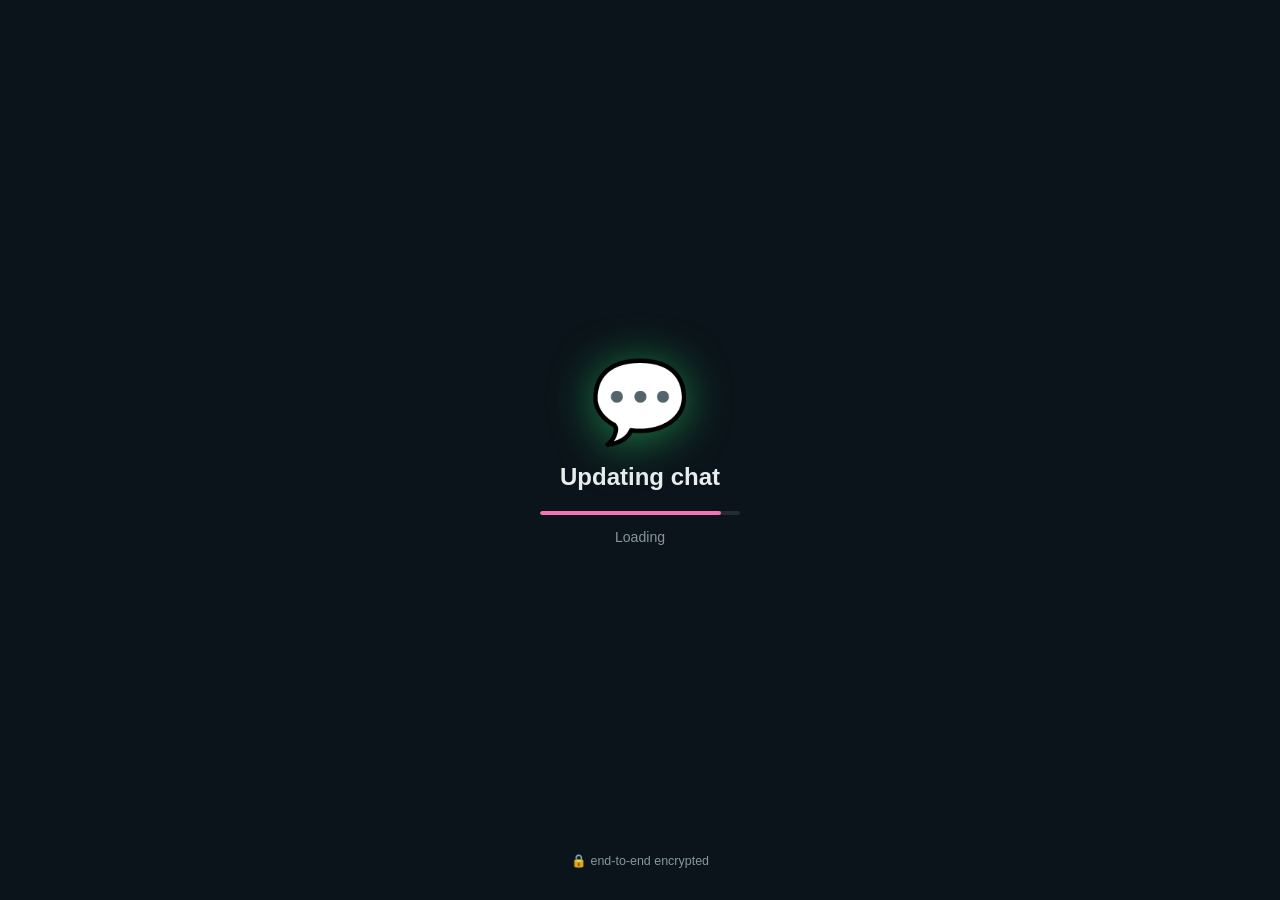
<file: index.html>
<!DOCTYPE html>
<html lang="en">
<head>
  <meta charset="UTF-8" />
  <meta name="viewport" content="width=device-width, initial-scale=1.0" />
  <title>💬 Message for Athena</title>
  <link rel="stylesheet" href="style.css" />
</head>
<body>

  <!-- ==================== LOADING SCREEN ==================== -->
  <div id="wa-loading" aria-label="Loading chat">
    <div class="wa-load-logo">💬</div>
    <div class="wa-load-name">Updating chat</div>
    <div class="wa-load-bar"><div id="wa-load-progress"></div></div>
    <p class="wa-load-hint">Loading<span class="wa-load-dots"></span></p>
    <p class="wa-load-footer">🔒 end-to-end encrypted</p>
  </div>

  <!-- ==================== WHATSAPP CHAT APP ==================== -->
  <div id="wa-app" aria-hidden="true">

    <!-- Chat header -->
    <header id="wa-header">
      <div class="wa-header-left">
        <div class="wa-avatar">💖</div>
        <div class="wa-header-info">
          <div class="wa-header-name">Athena 💖</div>
          <div id="wa-header-status" class="wa-header-status">online</div>
        </div>
      </div>
      <div class="wa-header-icons">
        <a href="https://www.pinterest.com" target="_blank" rel="noopener noreferrer"
           class="wa-header-icon-link" aria-label="Search / Pinterest">🔍</a>
        <a href="https://discord.com" target="_blank" rel="noopener noreferrer"
           class="wa-header-icon-link" aria-label="Call / Discord">📞</a>
        <!-- Unlock icons — revealed progressively as the chat advances -->
        <a id="hdr-map-icon"   href="map.html"     hidden class="wa-header-icon-link header-unlock-icon" aria-label="Map">✈️</a>
        <a id="hdr-draw-icon"  href="drawing.html" hidden class="wa-header-icon-link header-unlock-icon" aria-label="Drawing">🎨</a>
        <span id="hdr-dress-icon" hidden class="wa-header-icon-link header-unlock-icon" style="cursor:pointer" aria-label="Dress-up game">👗</span>
        <button id="wa-menu-btn" aria-label="Menu" aria-haspopup="true" aria-expanded="false">⋮</button>
        <!-- Dropdown sits inside .wa-header-icons for relative positioning -->
        <div id="wa-menu-dropdown" hidden role="menu">
          <a href="map.html" role="menuitem" class="wa-menu-item">🗺️ Map</a>
          <a href="drawing.html" role="menuitem" class="wa-menu-item">🎨 Drawing Studio</a>
        </div>
      </div>
    </header>

    <!-- Messages area -->
    <div id="chat-window">
      <div id="chat-messages">
        <div class="wa-date-chip">Today</div>
        <!-- Messages injected by script.js -->

        <!-- Typing indicator — always sits at the bottom of the list -->
        <div id="typing-indicator" class="wa-msg received" style="display:none"
             aria-live="polite" aria-label="Your friends are typing">
          <div class="typing-bubble">
            <span class="typing-dot"></span>
            <span class="typing-dot"></span>
            <span class="typing-dot"></span>
          </div>
        </div>
      </div>
    </div>

    <!-- Fake input bar (acts as tap-to-continue) -->
    <div id="wa-input-bar">
      <button class="wa-emoji-btn" aria-label="Emoji" tabindex="-1">😊</button>
      <div id="wa-tap-hint" class="wa-tap-hint" role="button" tabindex="0"
           aria-label="Tap to continue">Type a message</div>
      <button class="wa-send-btn locked" id="wa-send-btn" aria-label="Continue">
        <svg viewBox="0 0 24 24" width="22" height="22" aria-hidden="true">
          <path fill="currentColor"
            d="M1.101 21.757L23.8 12.028 1.101 2.3l.011 7.912 13.623 1.816-13.623 1.817z"/>
        </svg>
      </button>
    </div>

  </div><!-- /#wa-app -->

  <!-- Confetti container (unchanged) -->
  <div id="confetti-container" aria-hidden="true"></div>

  <!-- Flying plane overlay — launched when plane bubble appears -->
  <div id="flying-plane" hidden aria-hidden="true">✈️</div>

  <!-- Spotify floating mini-player (top-right, ombre border) -->
  <div id="spotify-float">
    <iframe
      src="https://open.spotify.com/embed/playlist/37i9dQZF1EJL0nCr2gacn4?utm_source=generator&autoplay=1"
      allow="autoplay; clipboard-write; encrypted-media; fullscreen; picture-in-picture"
      allowfullscreen
      title="Birthday playlist">
    </iframe>
  </div>

  <!-- Dress-up game — appears after all messages are done -->
  <div id="dino-overlay" hidden>
    <canvas id="dino-canvas"></canvas>
  </div>

  <script src="script.js?v=4"></script>
</body>
</html>
</file>
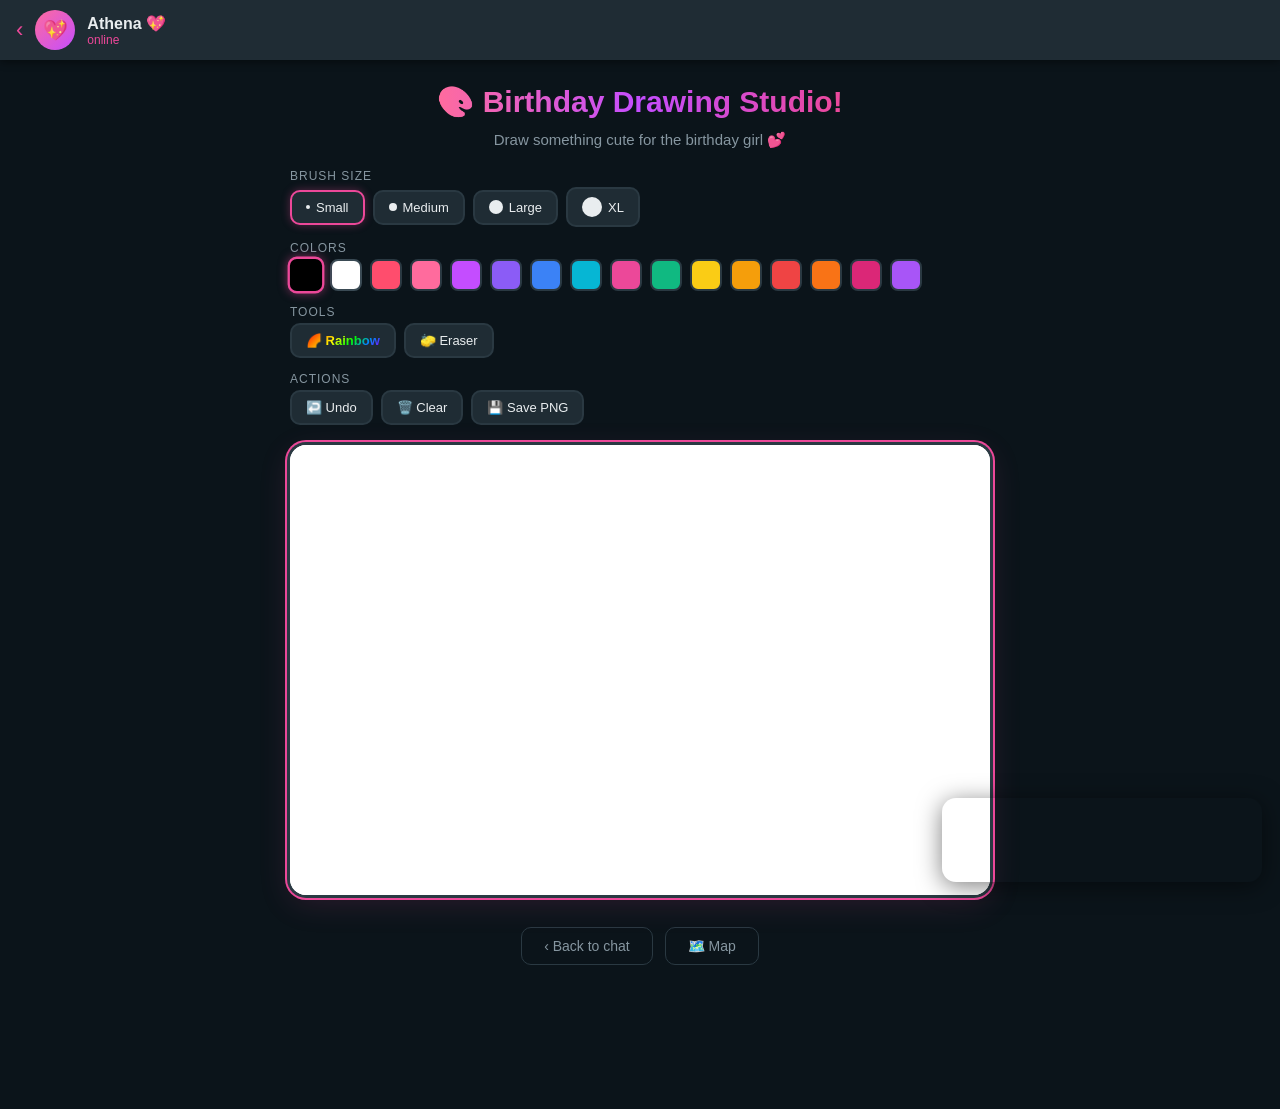
<file: drawing.html>
<!DOCTYPE html>
<html lang="en">
<head>
  <meta charset="UTF-8" />
  <meta name="viewport" content="width=device-width, initial-scale=1.0" />
  <title>🎨 Drawing Studio — Athena's Birthday</title>
  <style>
    *, *::before, *::after { box-sizing: border-box; margin: 0; padding: 0; }

    body {
      font-family: 'Segoe UI', Tahoma, Geneva, Verdana, sans-serif;
      background: #0b141a;
      color: #e9edef;
      min-height: 100vh;
      display: flex;
      flex-direction: column;
      align-items: center;
      padding-top: 60px;
      padding-bottom: 120px;
      overflow-x: hidden;
    }

    /* ── WA Header ───────────────────────────────────── */
    .wa-header {
      position: fixed; top: 0; left: 0; right: 0; z-index: 100;
      display: flex; align-items: center; gap: 12px;
      background: #1f2c34; padding: 10px 16px;
      box-shadow: 0 2px 8px rgba(0,0,0,.45);
    }
    .wa-header .back { font-size: 22px; color: #ec4899; text-decoration: none; }
    .wa-header .avatar {
      width: 40px; height: 40px; border-radius: 50%;
      background: linear-gradient(135deg, #ff6b9d, #c44dff);
      display: flex; align-items: center; justify-content: center;
      font-size: 20px; flex-shrink: 0;
    }
    .wa-header .info { display: flex; flex-direction: column; }
    .wa-header .info .name { font-size: 16px; font-weight: 600; color: #e9edef; }
    .wa-header .info .status { font-size: 12px; color: #ec4899; }

    /* ── Page Content ────────────────────────────────── */
    .page-wrap {
      width: 100%; max-width: 760px;
      padding: 24px 16px;
      display: flex; flex-direction: column; align-items: center; gap: 20px;
    }

    h1 {
      font-size: clamp(22px, 5vw, 30px);
      text-align: center;
      background: linear-gradient(90deg, #ff6b9d, #c44dff, #ec4899);
      -webkit-background-clip: text; -webkit-text-fill-color: transparent;
      background-clip: text;
    }
    .subtitle {
      text-align: center; font-size: 15px; color: #8696a0;
      margin-top: -8px;
    }

    /* ── Canvas ───────────────────────────────────────── */
    .canvas-wrap {
      width: 100%; max-width: 700px;
      border-radius: 16px;
      box-shadow: 0 0 0 3px #2a3942, 0 0 0 5px #ec4899, 0 8px 32px rgba(236,72,153,.15);
      overflow: hidden;
      position: relative;
      background: #fff;
      touch-action: none;
    }
    canvas {
      display: block; width: 100%; height: auto;
      cursor: crosshair;
    }

    /* ── Toolbar ──────────────────────────────────────── */
    .toolbar {
      width: 100%; max-width: 700px;
      display: flex; flex-direction: column; gap: 14px;
    }
    .tool-row {
      display: flex; flex-wrap: wrap; align-items: center; gap: 8px;
    }
    .tool-row-label {
      font-size: 12px; text-transform: uppercase; letter-spacing: 1px;
      color: #8696a0; width: 100%; margin-bottom: -4px;
    }

    .tool-btn {
      background: #1f2c34; border: 2px solid #2a3942;
      color: #e9edef; padding: 8px 14px; border-radius: 10px;
      font-size: 13px; font-family: inherit; cursor: pointer;
      transition: all .2s ease; user-select: none;
      display: flex; align-items: center; gap: 6px;
    }
    .tool-btn:hover { border-color: #3a4a54; background: #263640; transform: translateY(-1px); }
    .tool-btn.active { border-color: #ec4899; box-shadow: 0 0 8px rgba(236,72,153,.35); }

    /* Brush preview dot inside size buttons */
    .brush-dot {
      display: inline-block; border-radius: 50%; background: #e9edef;
      flex-shrink: 0;
    }

    /* Color swatches */
    .color-swatch {
      width: 32px; height: 32px; border-radius: 8px;
      border: 2px solid #2a3942; cursor: pointer;
      transition: all .2s ease; flex-shrink: 0;
    }
    .color-swatch:hover { transform: scale(1.15); }
    .color-swatch.active {
      border-color: #ec4899;
      box-shadow: 0 0 8px rgba(236,72,153,.5);
      transform: scale(1.15);
    }

    /* Rainbow toggle */
    .rainbow-btn {
      background: linear-gradient(135deg, #ff0000, #ff8800, #ffff00, #00ff00, #0088ff, #8800ff);
      -webkit-background-clip: text; -webkit-text-fill-color: transparent;
      background-clip: text;
      font-weight: 700;
    }
    .tool-btn.rainbow-active {
      border-color: #ec4899;
      box-shadow: 0 0 12px rgba(236,72,153,.4), 0 0 20px rgba(200,80,200,.2);
      background: linear-gradient(135deg, #1f2c34, #2a1a30);
    }

    /* Action row */
    .action-row { display: flex; flex-wrap: wrap; gap: 8px; }

    /* ── Bottom Buttons ──────────────────────────────── */
    .bottom-btns {
      display: flex; gap: 12px; flex-wrap: wrap; justify-content: center;
      margin-top: 12px;
    }
    .ghost-btn {
      display: inline-flex; align-items: center; gap: 6px;
      padding: 10px 22px; border-radius: 10px;
      font-family: inherit; font-size: 14px; cursor: pointer;
      text-decoration: none; transition: all .25s ease;
      background: transparent; border: 1.5px solid #2a3942; color: #8696a0;
    }
    .ghost-btn:hover { border-color: #ec4899; color: #ec4899; transform: translateY(-1px); }

    /* ── Spotify Float ───────────────────────────────── */
    #spotify-float {
      position: fixed; bottom: 18px; right: 18px; z-index: 90;
      width: 320px; border-radius: 14px; overflow: hidden;
      box-shadow: 0 4px 24px rgba(0,0,0,.5);
      animation: spotify-ombre 6s ease-in-out infinite alternate;
    }
    #spotify-float iframe {
      width: 100%; height: 80px; border: none;
    }
    @keyframes spotify-ombre {
      0%   { box-shadow: 0 0 18px 2px #1db954, 0 4px 24px rgba(0,0,0,.5); }
      33%  { box-shadow: 0 0 18px 2px #c44dff, 0 4px 24px rgba(0,0,0,.5); }
      66%  { box-shadow: 0 0 18px 2px #ff6b9d, 0 4px 24px rgba(0,0,0,.5); }
      100% { box-shadow: 0 0 18px 2px #1db954, 0 4px 24px rgba(0,0,0,.5); }
    }

    /* ── Responsive ──────────────────────────────────── */
    @media (max-width: 480px) {
      .tool-btn { padding: 7px 10px; font-size: 12px; }
      .color-swatch { width: 28px; height: 28px; }
      #spotify-float { width: 260px; right: 10px; bottom: 10px; }
    }
  </style>
</head>
<body>

  <!-- WA Header -->
  <div class="wa-header">
    <a class="back" href="index.html">‹</a>
    <div class="avatar">💖</div>
    <div class="info">
      <span class="name">Athena 💖</span>
      <span class="status">online</span>
    </div>
  </div>

  <div class="page-wrap">
    <h1>🎨 Birthday Drawing Studio!</h1>
    <p class="subtitle">Draw something cute for the birthday girl 💕</p>

    <!-- Toolbar -->
    <div class="toolbar">

      <!-- Brush Sizes -->
      <div class="tool-row">
        <span class="tool-row-label">Brush Size</span>
        <button class="tool-btn active" data-size="2" onclick="setBrush(2, this)">
          <span class="brush-dot" style="width:4px;height:4px"></span> Small
        </button>
        <button class="tool-btn" data-size="5" onclick="setBrush(5, this)">
          <span class="brush-dot" style="width:8px;height:8px"></span> Medium
        </button>
        <button class="tool-btn" data-size="10" onclick="setBrush(10, this)">
          <span class="brush-dot" style="width:14px;height:14px"></span> Large
        </button>
        <button class="tool-btn" data-size="20" onclick="setBrush(20, this)">
          <span class="brush-dot" style="width:20px;height:20px"></span> XL
        </button>
      </div>

      <!-- Colors -->
      <div class="tool-row" id="color-row">
        <span class="tool-row-label">Colors</span>
        <!-- generated by JS -->
      </div>

      <!-- Tools -->
      <div class="tool-row">
        <span class="tool-row-label">Tools</span>
        <button class="tool-btn" id="rainbow-btn" onclick="toggleRainbow()">
          <span class="rainbow-btn">🌈 Rainbow</span>
        </button>
        <button class="tool-btn" id="eraser-btn" onclick="toggleEraser()">
          🧽 Eraser
        </button>
      </div>

      <!-- Actions -->
      <div class="tool-row action-row">
        <span class="tool-row-label">Actions</span>
        <button class="tool-btn" onclick="undo()">↩️ Undo</button>
        <button class="tool-btn" onclick="clearCanvas()">🗑️ Clear</button>
        <button class="tool-btn" onclick="saveCanvas()">💾 Save PNG</button>
      </div>
    </div>

    <!-- Canvas -->
    <div class="canvas-wrap">
      <canvas id="draw-canvas" width="1400" height="900"></canvas>
    </div>

    <!-- Bottom Buttons -->
    <div class="bottom-btns">
      <a class="ghost-btn" href="index.html">‹ Back to chat</a>
      <a class="ghost-btn" href="map.html">🗺️ Map</a>
    </div>
  </div>

  <!-- Spotify Mini-Player -->
  <div id="spotify-float">
    <iframe
      src="https://open.spotify.com/embed/playlist/37i9dQZF1EJL0nCr2gacn4?utm_source=generator&autoplay=1"
      allow="autoplay; clipboard-write; encrypted-media; fullscreen; picture-in-picture"
      allowfullscreen
      title="Birthday playlist">
    </iframe>
  </div>

  <script>
    /* ── State ──────────────────────────────────────── */
    const canvas  = document.getElementById('draw-canvas');
    const ctx     = canvas.getContext('2d');
    let drawing   = false;
    let brushSize = 2;
    let brushColor = '#000000';
    let rainbowOn  = false;
    let eraserOn   = false;
    let hue        = 0;
    let lastX, lastY;

    const undoStack = [];
    const MAX_UNDO  = 20;

    /* ── Colors ────────────────────────────────────── */
    const COLORS = [
      '#000000', '#ffffff', '#ff4d6d', '#ff6b9d', '#c44dff',
      '#8b5cf6', '#3b82f6', '#06b6d4', '#ec4899', '#10b981',
      '#facc15', '#f59e0b', '#ef4444', '#f97316', '#db2777',
      '#a855f7',
    ];

    const colorRow = document.getElementById('color-row');
    COLORS.forEach((c, i) => {
      const el = document.createElement('div');
      el.className = 'color-swatch' + (i === 0 ? ' active' : '');
      el.style.background = c;
      if (c === '#ffffff') el.style.border = '2px solid #3a4a54';
      el.addEventListener('click', () => setColor(c, el));
      colorRow.appendChild(el);
    });

    /* ── Init canvas ───────────────────────────────── */
    ctx.fillStyle = '#ffffff';
    ctx.fillRect(0, 0, canvas.width, canvas.height);
    saveState(); // initial blank state

    /* ── Helpers ────────────────────────────────────── */
    function saveState() {
      if (undoStack.length >= MAX_UNDO) undoStack.shift();
      undoStack.push(canvas.toDataURL());
    }

    function undo() {
      if (undoStack.length <= 1) return; // keep at least initial
      undoStack.pop(); // discard current
      const img = new Image();
      img.onload = () => { ctx.clearRect(0, 0, canvas.width, canvas.height); ctx.drawImage(img, 0, 0); };
      img.src = undoStack[undoStack.length - 1];
    }

    function clearCanvas() {
      ctx.fillStyle = '#ffffff';
      ctx.fillRect(0, 0, canvas.width, canvas.height);
      saveState();
    }

    function saveCanvas() {
      const a = document.createElement('a');
      a.download = 'athena-birthday-drawing.png';
      a.href = canvas.toDataURL('image/png');
      a.click();
    }

    function setBrush(size, el) {
      brushSize = size;
      document.querySelectorAll('[data-size]').forEach(b => b.classList.remove('active'));
      el.classList.add('active');
      if (eraserOn) toggleEraser();
    }

    function setColor(c, el) {
      brushColor = c;
      document.querySelectorAll('.color-swatch').forEach(s => s.classList.remove('active'));
      el.classList.add('active');
      if (eraserOn) toggleEraser();
      if (rainbowOn) toggleRainbow();
    }

    function toggleRainbow() {
      rainbowOn = !rainbowOn;
      document.getElementById('rainbow-btn').classList.toggle('rainbow-active', rainbowOn);
      if (rainbowOn && eraserOn) toggleEraser();
    }

    function toggleEraser() {
      eraserOn = !eraserOn;
      document.getElementById('eraser-btn').classList.toggle('active', eraserOn);
      canvas.style.cursor = eraserOn ? 'cell' : 'crosshair';
      if (eraserOn && rainbowOn) toggleRainbow();
    }

    /* ── Coordinate helpers (handle CSS scaling) ──── */
    function getPos(e) {
      const rect = canvas.getBoundingClientRect();
      const scaleX = canvas.width  / rect.width;
      const scaleY = canvas.height / rect.height;
      let clientX, clientY;
      if (e.touches) {
        clientX = e.touches[0].clientX;
        clientY = e.touches[0].clientY;
      } else {
        clientX = e.clientX;
        clientY = e.clientY;
      }
      return {
        x: (clientX - rect.left) * scaleX,
        y: (clientY - rect.top)  * scaleY,
      };
    }

    /* ── Drawing ───────────────────────────────────── */
    function startDraw(e) {
      e.preventDefault();
      drawing = true;
      const p = getPos(e);
      lastX = p.x;
      lastY = p.y;

      // Draw a dot for single clicks
      ctx.beginPath();
      ctx.arc(lastX, lastY, (eraserOn ? brushSize * 2 : brushSize) / 2, 0, Math.PI * 2);
      ctx.fillStyle = eraserOn ? '#ffffff' : (rainbowOn ? `hsl(${hue}, 100%, 50%)` : brushColor);
      ctx.fill();
    }

    function draw(e) {
      if (!drawing) return;
      e.preventDefault();
      const p = getPos(e);

      ctx.beginPath();
      ctx.moveTo(lastX, lastY);
      ctx.lineTo(p.x, p.y);
      ctx.lineWidth = eraserOn ? brushSize * 2 : brushSize;
      ctx.lineCap = 'round';
      ctx.lineJoin = 'round';

      if (eraserOn) {
        ctx.strokeStyle = '#ffffff';
      } else if (rainbowOn) {
        ctx.strokeStyle = `hsl(${hue}, 100%, 50%)`;
        hue = (hue + 2) % 360;
      } else {
        ctx.strokeStyle = brushColor;
      }

      ctx.stroke();
      lastX = p.x;
      lastY = p.y;
    }

    function endDraw(e) {
      if (!drawing) return;
      drawing = false;
      saveState();
    }

    /* Mouse events */
    canvas.addEventListener('mousedown',  startDraw);
    canvas.addEventListener('mousemove',  draw);
    canvas.addEventListener('mouseup',    endDraw);
    canvas.addEventListener('mouseleave', endDraw);

    /* Touch events */
    canvas.addEventListener('touchstart', startDraw, { passive: false });
    canvas.addEventListener('touchmove',  draw,      { passive: false });
    canvas.addEventListener('touchend',   endDraw);
    canvas.addEventListener('touchcancel', endDraw);

    /* Prevent scrolling while drawing on mobile */
    document.body.addEventListener('touchmove', e => {
      if (drawing) e.preventDefault();
    }, { passive: false });
  </script>
</body>
</html>
</file>
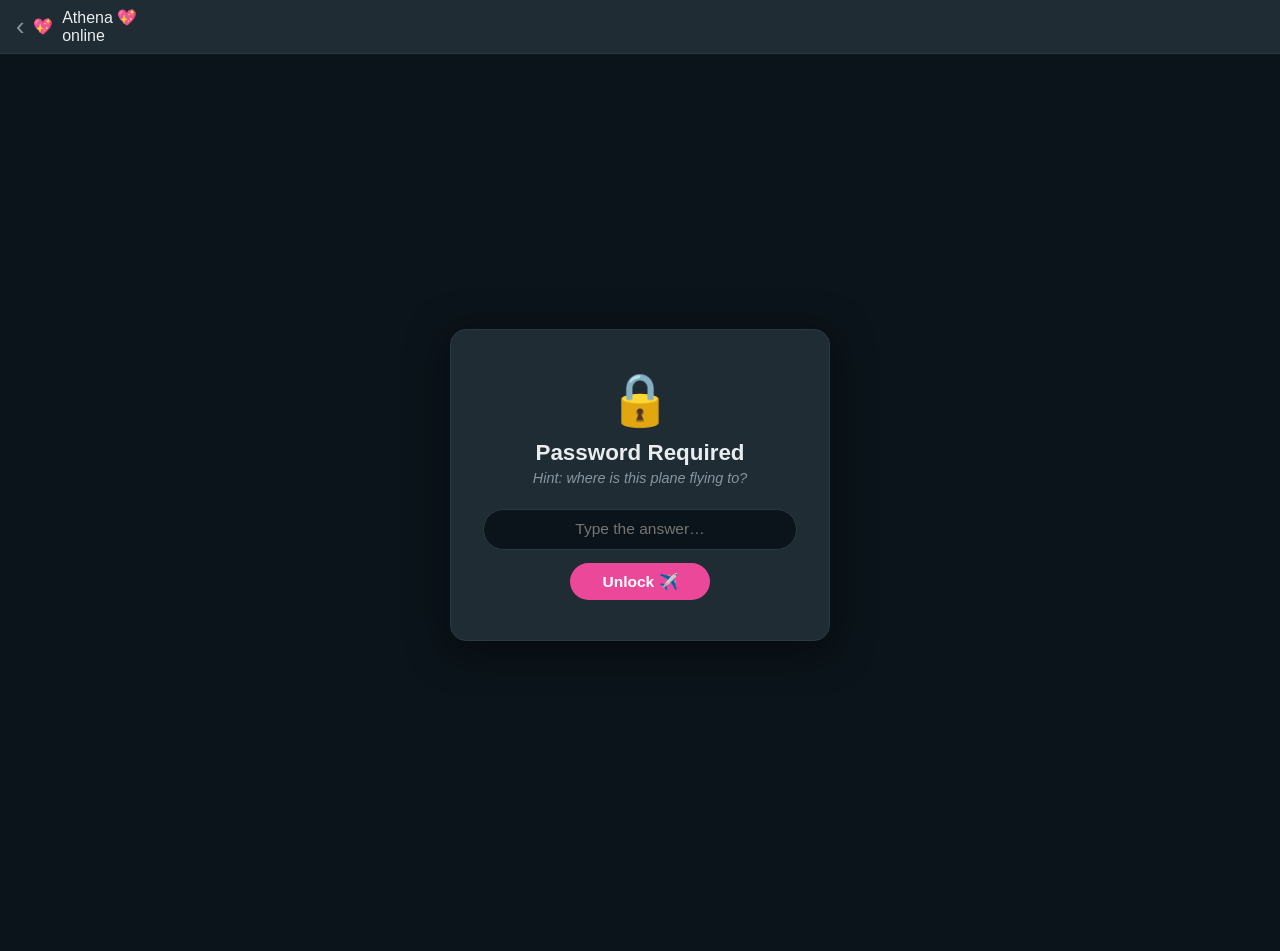
<file: map.html>
<!DOCTYPE html>
<html lang="en">
<head>
  <meta charset="UTF-8" />
  <meta name="viewport" content="width=device-width, initial-scale=1.0" />
  <title>Its a bird, its a plane, its flying all over the place </title>
  <style>
    *, *::before, *::after { box-sizing: border-box; margin: 0; padding: 0; }

    body {
      font-family: 'Segoe UI', Tahoma, Geneva, Verdana, sans-serif;
      min-height: 100vh;
      background: #0b141a;
      color: #e9edef;
      display: flex;
      flex-direction: column;
      align-items: center;
      padding: 4.2rem 1rem 3rem;
      overflow-x: hidden;
    }

    h1 {
      font-size: clamp(1.6rem, 5vw, 2.8rem);
      font-weight: 900;
      color: #fff;
      text-shadow: 3px 3px 0 rgba(0,0,0,0.18), -1px -1px 0 rgba(0,0,0,0.1);
      margin-bottom: 0.3rem;
      text-align: center;
      animation: wobble 0.9s infinite;
    }

    @keyframes wobble {
      0%, 100% { transform: rotate(-1.5deg); }
      50%       { transform: rotate(1.5deg); }
    }

    /* ---- WA PAGE HEADER ---- */
    .wa-page-header {
      position: fixed;
      top: 0; left: 0; right: 0;
      z-index: 200;
      background: #1f2c34;
      border-bottom: 1px solid #2a3942;
      display: flex;
      align-items: center;
      padding: 0.5rem 1rem;
      gap: 0.65rem;
    }
    .wa-back-link {
      display: flex;
      align-items: center;
      gap: 0.55rem;
      text-decoration: none;
      color: #e9edef;
    }
    .wa-back-link:hover .wa-back-arrow { color: #ec4899; }
    .wa-back-arrow { font-size: 1.6rem; color: #8696a0; line-height: 1; flex-shrink: 0; }
    .wa-page-avatar {
      width: 36px; height: 36px;
      border-radius: 50%;
      background: #2a3942;
      display: flex; align-items: center; justify-content: center;
      font-size: 1.15rem;
      border: 2px solid #ec4899;
      flex-shrink: 0;
    }
    .wa-page-name   { font-size: 0.93rem; font-weight: 600; color: #e9edef; }
    .wa-page-status { font-size: 0.72rem; color: #ec4899; }

    .subtitle {
      font-size: 0.95rem;
      color: #8696a0;
      margin-bottom: 0.5rem;
      text-align: center;
    }

    .photo-hint {
      font-size: 0.87rem;
      color: #8696a0;
      background: rgba(255,255,255,0.05);
      border: 1px solid #2a3942;
      border-radius: 999px;
      padding: 0.3rem 1rem;
      margin-bottom: 1rem;
      text-align: center;
      animation: pulse-text 1.4s infinite alternate;
    }

    @keyframes pulse-text {
      from { opacity: 0.75; transform: scale(1); }
      to   { opacity: 1;    transform: scale(1.03); }
    }

    /* ---- MAP CONTAINER ---- */
    #map-wrap {
      position: relative;
      width: 100%;
      max-width: 760px;
      border-radius: 16px;
      overflow: hidden;
      box-shadow: 0 0 0 3px #2a3942, 0 0 0 5px #ec4899, 0 8px 40px rgba(236,72,153,0.2);
    }

    #europe-map {
      display: block;
      width: 100%;
      height: auto;
    }

    /* Clickable photo-city dots in the SVG */
    .photo-city {
      cursor: pointer;
      transition: r 0.15s;
    }
    .photo-city:hover { filter: brightness(1.4); }

    /* Plane overlay div */
    #map-plane {
      position: absolute;
      font-size: 1.8rem;
      pointer-events: none;
      z-index: 10;
      top: 0;
      left: 0;
      transform: translate(-50%, -50%) rotate(0deg);
      filter: drop-shadow(0 2px 8px rgba(255,79,163,0.8));
      display: none;
    }

    /* ---- ROUTE INFO ---- */
    #route-info {
      display: flex;
      flex-wrap: wrap;
      align-items: center;
      justify-content: center;
      gap: 0.5rem;
      margin: 1.2rem 0 0.75rem;
      font-size: 0.95rem;
    }

    .route-stop {
      padding: 0.38rem 0.85rem;
      border-radius: 999px;
      border: 1px solid #2a3942;
      background: #202c33;
      color: #8696a0;
      opacity: 1;
      transition: border-color 0.5s, background 0.5s, color 0.5s;
    }

    .route-stop.active {
      border-color: #ec4899;
      background: rgba(236,72,153,0.15);
      color: #e9edef;
      font-weight: 700;
      text-shadow: none;
    }

    .route-stop.done {
      border-color: #2a3942;
      background: transparent;
      color: #8696a0;
    }

    .route-arrow {
      color: #2a3942;
      font-size: 1.1rem;
    }

    /* ---- BUTTONS ---- */
    .btn-row {
      display: flex;
      gap: 0.75rem;
      flex-wrap: wrap;
      justify-content: center;
      margin-top: 1.2rem;
    }

    .btn {
      padding: 0.65rem 1.6rem;
      border-radius: 999px;
      border: none;
      font-size: 1rem;
      font-weight: 700;
      cursor: pointer;
      transition: transform 0.15s, box-shadow 0.15s;
      text-decoration: none;
      display: inline-flex;
      align-items: center;
    }
    .btn:hover  { transform: scale(1.06); box-shadow: 0 4px 20px rgba(0,0,0,0.2); }
    .btn:active { transform: scale(0.97); }

    .btn-ghost {
      background: #202c33;
      color: #e9edef;
      border: 1px solid #2a3942;
    }

    .btn-primary {
      background: #ec4899;
      color: #fff;
    }

    .btn-chess {
      background: linear-gradient(135deg, #701a3c, #9d174d);
      color: #e9edef;
      border: 1px solid #ec4899;
    }

    .btn-geo {
      background: linear-gradient(135deg, #1a73e8, #0d47a1);
      color: #fff;
      border: 1px solid #1565c0;
    }
    #landing-msg {
      display: none;
      margin-top: 0.75rem;
      font-size: 1.1rem;
      font-weight: 700;
      color: #ec4899;
      text-align: center;
      animation: pulse-text 1s infinite alternate;
    }

    /* ---- PHOTO MODAL ---- */
    #photo-modal {
      position: fixed;
      inset: 0;
      background: rgba(0,0,0,0.75);
      z-index: 10000;
      display: flex;
      align-items: center;
      justify-content: center;
      padding: 1rem;
      animation: fadeIn 0.25s ease;
    }
    #photo-modal[hidden] { display: none; }

    @keyframes fadeIn {
      from { opacity: 0; }
      to   { opacity: 1; }
    }

    .modal-box {
      background: #202c33;
      border-radius: 16px;
      padding: 2rem 1.75rem 1.75rem;
      max-width: 580px;
      width: 100%;
      max-height: 85vh;
      overflow-y: auto;
      position: relative;
      box-shadow: 0 0 0 2px #2a3942, 0 0 0 4px #ec4899, 0 12px 60px rgba(0,0,0,0.6);
      animation: popIn 0.3s cubic-bezier(0.34,1.56,0.64,1);
    }

    @keyframes popIn {
      from { opacity: 0; transform: scale(0.75); }
      to   { opacity: 1; transform: scale(1); }
    }

    .modal-close {
      position: absolute;
      top: 0.85rem;
      right: 0.85rem;
      background: #ec4899;
      border: none;
      border-radius: 50%;
      width: 2rem;
      height: 2rem;
      font-size: 1rem;
      cursor: pointer;
      color: #fff;
      font-weight: 900;
      line-height: 2rem;
      text-align: center;
      transition: transform 0.15s, background 0.15s;
    }
    .modal-close:hover { transform: scale(1.15); background: #be185d; }

    #modal-city-name {
      font-size: 1.4rem;
      font-weight: 900;
      color: #ec4899;
      margin-bottom: 0.3rem;
    }

    #modal-city-desc {
      font-size: 0.9rem;
      color: #8696a0;
      margin-bottom: 1.1rem;
    }

    .photo-grid {
      display: grid;
      grid-template-columns: repeat(auto-fill, minmax(155px, 1fr));
      gap: 0.75rem;
    }

    .photo-slot {
      border-radius: 8px;
      overflow: hidden;
      border: 1px solid #2a3942;
      background: #1a2634;
      aspect-ratio: 4 / 3;
      display: flex;
      flex-direction: column;
    }

    .photo-slot img {
      width: 100%;
      flex: 1;
      object-fit: cover;
      display: block;
    }

    .photo-slot .photo-placeholder {
      flex: 1;
      display: flex;
      flex-direction: column;
      align-items: center;
      justify-content: center;
      color: #8696a0;
      font-size: 2rem;
      background: #0b141a;
    }

    .photo-slot .photo-placeholder small {
      font-size: 0.62rem;
      color: #8696a0;
      margin-top: 0.25rem;
      text-align: center;
      padding: 0 0.5rem;
    }

    .photo-slot .caption {
      font-size: 0.72rem;
      text-align: center;
      padding: 0.25rem 0.4rem;
      color: #8696a0;
      background: #1a2634;
      border-top: 1px solid #2a3942;
    }

    @keyframes confFall {
      0%   { transform: translateY(-20px) rotate(0deg); opacity: 1; }
      100% { transform: translateY(110vh) rotate(720deg); opacity: 0.2; }
    }

    /* ---- PASSWORD GATE ---- */
    #map-password-screen {
      min-height: calc(100vh - 4rem);
      display: flex;
      align-items: center;
      justify-content: center;
      width: 100%;
      padding: 2rem 1rem;
    }
    #map-password-box {
      background: #1f2c34;
      border: 1px solid #2a3942;
      border-radius: 16px;
      padding: 2.5rem 2rem;
      text-align: center;
      max-width: 380px;
      width: 100%;
      box-shadow: 0 8px 40px rgba(0,0,0,0.5);
    }
    .map-pw-lock  { font-size: 3.2rem; margin-bottom: 0.6rem; animation: wobble 0.9s infinite; }
    .map-pw-title { font-size: 1.4rem; font-weight: 800; margin-bottom: 0.3rem; color: #e9edef; }
    .map-pw-hint  { font-size: 0.9rem; color: #8696a0; margin-bottom: 1.4rem; }
    #map-password-input {
      width: 100%;
      padding: 0.65rem 1rem;
      border-radius: 99px;
      border: 1px solid #2a3942;
      background: #0b141a;
      color: #e9edef;
      font-size: 0.97rem;
      outline: none;
      margin-bottom: 0.85rem;
      text-align: center;
      transition: border-color 0.2s;
      font-family: inherit;
    }
    #map-password-input:focus { border-color: #ec4899; }
    #map-password-submit {
      padding: 0.6rem 2rem;
      background: #ec4899;
      border: none;
      border-radius: 99px;
      color: #fff;
      font-size: 0.97rem;
      font-weight: 700;
      cursor: pointer;
      transition: background 0.2s, transform 0.12s;
      font-family: inherit;
    }
    #map-password-submit:hover  { background: #f472b6; transform: scale(1.04); }
    #map-password-submit:active { transform: scale(0.97); }
    #map-password-error {
      font-size: 0.87rem;
      color: #ff4fa3;
      margin-top: 0.65rem;
    }
    #map-password-error[hidden] { display: none; }
    #map-password-screen[hidden] { display: none !important; }
    #map-content[hidden] { display: none; }

    /* ---- SPOTIFY FLOAT (matches index.html / style.css) ---- */
    @keyframes spotify-ombre {
      0%   { box-shadow: 0 0 0 3px #1db954; }
      25%  { box-shadow: 0 0 0 3px #ff4fa3; }
      50%  { box-shadow: 0 0 0 3px #ffe94f; }
      75%  { box-shadow: 0 0 0 3px #4ff0ff; }
      100% { box-shadow: 0 0 0 3px #1db954; }
    }
    #spotify-float {
      position: fixed;
      top: 58px; /* matches --wa-header-height */
      right: 0;
      width: 300px;
      z-index: 100;
      border-radius: 0 0 0 14px;
      overflow: hidden;
      animation: spotify-ombre 8s ease infinite;
    }
    #spotify-float iframe {
      display: block;
      width: 100%;
      height: 80px;
      border: none;
    }
  </style>
</head>
<body>

  <!-- Spotify floating mini-player — persists across pages -->
  <div id="spotify-float">
    <iframe
      src="https://open.spotify.com/embed/playlist/37i9dQZF1EJL0nCr2gacn4?utm_source=generator&autoplay=1"
      allow="autoplay; clipboard-write; encrypted-media; fullscreen; picture-in-picture"
      allowfullscreen
      title="Birthday playlist">
    </iframe>
  </div>

  <!-- WA-style back header -->
  <header class="wa-page-header">
    <a href="index.html" class="wa-back-link" aria-label="Back to chat">
      <span class="wa-back-arrow">‹</span>
          <div class="wa-avatar">💖</div>
          <div class="wa-header-info">
          <div class="wa-header-name">Athena 💖</div>
          <div id="wa-header-status" class="wa-header-status">online</div>
      </div>
    </a>
  </header>

  <!-- ==================== PASSWORD GATE ==================== -->
  <div id="map-password-screen">
    <div id="map-password-box">
      <div class="map-pw-lock">🔒</div>
      <h2 class="map-pw-title">Password Required</h2>
      <p class="map-pw-hint"><em>Hint: where is this plane flying to?</em></p>
      <input id="map-password-input" type="text" placeholder="Type the answer…"
             autocomplete="off" spellcheck="false" aria-label="Password">
      <button id="map-password-submit">Unlock ✈️</button>
      <p id="map-password-error" hidden aria-live="polite">❌ Wrong password. Try again!</p>
    </div>
  </div>

  <!-- ==================== MAP CONTENT (hidden until unlocked) ==================== -->
  <div id="map-content" hidden>

  <h1>✈️ Its a bird, its a plane, its flying all over the place ✈️</h1>
  <p class="photo-hint">📸 Click on Berlin, Hannover, or Kraków to see memories!</p>

  <div id="map-wrap">
    <!--
      Projection: lon 4–24°E → x 0–700, lat 47–56°N → y 0–500
      projX(lon) = (lon-4)/20*700
      projY(lat) = (56-lat)/9*500

      Cities:
        Erlangen  11.0, 49.6 → 245, 356
        Bremen     8.8, 53.1 → 168, 161
        Kraków    19.9, 50.1 → 557, 328
        Katowice  19.0, 50.3 → 525, 317
        Berlin    13.4, 52.5 → 329, 194
        Hannover   9.7, 52.4 → 200, 200
    -->
    <svg id="europe-map" viewBox="0 0 700 500" xmlns="http://www.w3.org/2000/svg">

      <!-- Ocean / background -->
      <rect width="700" height="500" fill="#0d2340"/>

      <!-- Grid lines (lat/lon graticule) -->
      <g stroke="rgba(79,163,255,0.1)" stroke-width="1">
        <line x1="140" y1="0" x2="140" y2="500"/>
        <line x1="280" y1="0" x2="280" y2="500"/>
        <line x1="420" y1="0" x2="420" y2="500"/>
        <line x1="560" y1="0" x2="560" y2="500"/>
        <line x1="0" y1="444" x2="700" y2="444"/>
        <line x1="0" y1="333" x2="700" y2="333"/>
        <line x1="0" y1="222" x2="700" y2="222"/>
        <line x1="0" y1="111" x2="700" y2="111"/>
      </g>

      <!-- Sea labels -->
      <text x="100" y="75" fill="rgba(79,163,255,0.45)" font-size="11" font-style="italic">North Sea</text>
      <text x="430" y="65" fill="rgba(79,163,255,0.45)" font-size="11" font-style="italic">Baltic Sea</text>

      <!-- Netherlands (simplified) -->
      <polygon points="18,250 22,183 55,139 112,156 100,200 95,250 88,310 70,306"
        fill="#1c3d2a" stroke="#2d6640" stroke-width="1.5" opacity="0.8"/>

      <!-- Germany -->
      <polygon id="germany"
        points="70,250 125,150 192,83 280,89 357,122 368,233 342,406 238,472 125,461 95,361 73,306"
        fill="#1e4a2c" stroke="#3a8a4a" stroke-width="2"/>
      <text x="190" y="310" fill="rgba(180,255,160,0.55)" font-size="13" font-weight="bold" text-anchor="middle">GERMANY</text>

      <!-- Czech Republic (simplified) -->
      <polygon points="300,278 368,306 518,344 507,389 300,411"
        fill="#1a3d22" stroke="#2a6030" stroke-width="1.5" opacity="0.9"/>

      <!-- Austria (simplified sliver) -->
      <polygon points="150,461 240,472 342,406 380,430 350,472 200,480"
        fill="#193825" stroke="#2d6040" stroke-width="1.5" opacity="0.8"/>

      <!-- Poland -->
      <polygon id="poland"
        points="357,122 420,83 507,83 665,94 700,250 648,389 518,344 403,317 368,233"
        fill="#24502e" stroke="#3a8a4a" stroke-width="2"/>
      <text x="530" y="220" fill="rgba(180,255,160,0.55)" font-size="13" font-weight="bold" text-anchor="middle">POLAND</text>

      <!-- SVG filter for glow -->
      <defs>
        <filter id="glow" x="-50%" y="-50%" width="200%" height="200%">
          <feGaussianBlur stdDeviation="4" result="blur"/>
          <feMerge><feMergeNode in="blur"/><feMergeNode in="SourceGraphic"/></feMerge>
        </filter>
      </defs>

      <!-- ---- FLIGHT PATH ---- -->
      <path id="flight-path"
        d="M 245,356 L 168,161 L 557,328 L 525,317"
        stroke="#ff4fa3"
        stroke-width="3"
        stroke-dasharray="10 7"
        stroke-linecap="round"
        fill="none"
        opacity="0.9"/>

      <!-- ---- ROUTE CITY MARKERS (appear during animation) ---- -->
      <circle id="dot-erlangen" cx="245" cy="356" r="6" fill="#ffe94f" stroke="#fff" stroke-width="1.5" opacity="0"/>
      <circle id="dot-bremen"   cx="168" cy="161" r="6" fill="#ffe94f" stroke="#fff" stroke-width="1.5" opacity="0"/>
      <circle id="dot-krakow"   cx="557" cy="328" r="8" fill="#ffe94f" stroke="#fff" stroke-width="1.5" opacity="0"
        class="photo-city" data-city="krakow" style="cursor:pointer"/>
      <circle id="dot-katowice-glow" cx="525" cy="317" r="14" fill="#ff4fa3" opacity="0" filter="url(#glow)"/>
      <circle id="dot-katowice" cx="525" cy="317" r="8"  fill="#ff4fa3" stroke="#fff" stroke-width="2"  opacity="0"/>

      <!-- City labels for route stops -->
      <text id="lbl-erlangen" x="255" y="350" fill="#ffe94f" font-size="11" font-weight="bold" opacity="0">Erlangen</text>
      <text id="lbl-bremen"   x="178" y="155" fill="#ffe94f" font-size="11" font-weight="bold" opacity="0">Bremen</text>
      <text id="lbl-krakow"   x="567" y="322" fill="#ffe94f" font-size="11" font-weight="bold" opacity="0">Kraków 📸</text>
      <text id="lbl-katowice" x="535" y="311" fill="#ff4fa3" font-size="12" font-weight="bold" opacity="0">Katowice 🎉</text>

      <!-- ---- PHOTO CITIES (Berlin + Hannover, always visible) ---- -->
      <!-- Berlin: 13.4°E 52.5°N → 329, 194 -->
      <circle class="photo-city" data-city="berlin"   cx="329" cy="194" r="8"
        fill="#4ff0ff" stroke="#fff" stroke-width="2"/>
      <text x="340" y="188" fill="#4ff0ff" font-size="11" font-weight="bold"
        pointer-events="none">Berlin 📸</text>

      <!-- Hannover: 9.7°E 52.4°N → 200, 200 -->
      <circle class="photo-city" data-city="hannover" cx="200" cy="200" r="8"
        fill="#4ff0ff" stroke="#fff" stroke-width="2"/>
      <text x="211" y="194" fill="#4ff0ff" font-size="11" font-weight="bold"
        pointer-events="none">Hannover 📸</text>

    </svg><!-- /svg -->

    <!-- Plane emoji overlaid on map -->
    <div id="map-plane">✈️</div>

  </div><!-- /map-wrap -->

  <!-- Route stop indicators — updated by the animation JS -->
  <div id="route-info">
    <span id="stop-erlangen" class="route-stop">📍 Erlangen</span>
    <span class="route-arrow">→</span>
    <span id="stop-bremen"   class="route-stop">📍 Bremen</span>
    <span class="route-arrow">→</span>
    <span id="stop-krakow"   class="route-stop">📍 Kraków</span>
    <span class="route-arrow">→</span>
    <span id="stop-katowice" class="route-stop">🎉 Katowice</span>
  </div>

  <div class="btn-row">
    <a href="index.html" class="btn btn-ghost">‹ Back to chat</a>
    <a href="https://www.geoguessr.com" target="_blank" rel="noopener noreferrer"
       class="btn btn-geo" aria-label="Play GeoGuessr (opens in new tab)">🌍 GeoGuessr</a>
  </div>

  <!-- ==================== PHOTO MODAL ==================== -->
  <div id="photo-modal" hidden role="dialog" aria-modal="true" aria-labelledby="modal-city-name">
    <div class="modal-box">
      <button class="modal-close" id="modal-close-btn" aria-label="Close">✕</button>
      <h3 id="modal-city-name">City</h3>
      <p id="modal-city-desc"></p>
      <div class="photo-grid" id="modal-photos"></div>
    </div>
  </div>

  </div><!-- /#map-content -->

  <script>
    // ==================== PHOTO CITY DATA ====================
    // Add your own photos by placing images in a photos/ folder and
    // updating the src values below. Placeholder slots show when src is missing.
    const CITY_PHOTOS = {
      krakow: {
        label: 'Kraków 🇵🇱',
        desc:  'Adventures in the beautiful old city!',
        photos: [
          { src: 'https://github.com/user-attachments/assets/b47c937e-0701-478c-ae48-47abde9b16b7', caption: 'Kraków memories' },
          { src: 'https://github.com/user-attachments/assets/96c68569-1bbb-415f-a26e-f67e2253eaba', caption: 'Good times' },
        ],
      },
      berlin: {
        label: 'Berlin 🇩🇪',
        desc:  'Berlin never disappoints!',
        photos: [
          { src: 'https://github.com/user-attachments/assets/580f8259-e720-44cc-b7a8-b045bbac73cc', caption: 'Berlin moments' },
          { src: 'https://github.com/user-attachments/assets/bb1f8372-44f0-4d39-b23e-3741266ce98f', caption: 'City adventures' },
          { src: 'https://github.com/user-attachments/assets/a58cc50e-40ba-4e75-ab17-2f9a63b38bf0', caption: 'Berlin memories' },
        ],
      },
      hannover: {
        label: 'Hannover 🇩🇪',
        desc:  'Hannover memories!',
        photos: [
          { src: 'https://github.com/user-attachments/assets/3510308d-3028-45a9-9c08-26e16fce5693', caption: 'Hannover vibes' },
          { src: 'https://github.com/user-attachments/assets/abdea9ac-6bcd-4567-b25e-3f35de0d30b2', caption: 'Good times' },
        ],
      },
    };

    // ==================== IMAGE PRELOAD ====================
    // Kick off background fetches so images are in the browser cache before
    // the user opens any city modal.
    (function preloadCityPhotos() {
      Object.values(CITY_PHOTOS).forEach(city => {
        city.photos.forEach(p => {
          const img = new Image();
          img.src = p.src;
        });
      });
    })();

    // ==================== PHOTO MODAL ====================
    const photoModal    = document.getElementById('photo-modal');
    const modalCityName = document.getElementById('modal-city-name');
    const modalCityDesc = document.getElementById('modal-city-desc');
    const modalPhotos   = document.getElementById('modal-photos');
    const modalCloseBtn = document.getElementById('modal-close-btn');

    function openPhotoModal(cityKey) {
      const data = CITY_PHOTOS[cityKey];
      if (!data) return;

      modalCityName.textContent = data.label;
      modalCityDesc.textContent = data.desc;
      modalPhotos.innerHTML = '';

      data.photos.forEach(p => {
        const slot = document.createElement('div');
        slot.className = 'photo-slot';

        const img = document.createElement('img');
        img.alt = p.caption;
        img.src = p.src;

        // Show placeholder if image fails to load
        img.onerror = () => {
          img.remove();
          const ph = document.createElement('div');
          ph.className = 'photo-placeholder';
          ph.innerHTML = `📷<small>${p.src}</small>`;
          slot.prepend(ph);
        };
        slot.appendChild(img);

        const cap = document.createElement('div');
        cap.className = 'caption';
        cap.textContent = p.caption;
        slot.appendChild(cap);
        modalPhotos.appendChild(slot);
      });

      photoModal.removeAttribute('hidden');
    }

    function closePhotoModal() {
      photoModal.setAttribute('hidden', '');
    }

    modalCloseBtn.addEventListener('click', closePhotoModal);
    photoModal.addEventListener('click', e => {
      if (e.target === photoModal) closePhotoModal();
    });
    document.addEventListener('keydown', e => {
      if (e.key === 'Escape') closePhotoModal();
    });

    // Wire up SVG photo-city dots
    document.querySelectorAll('.photo-city').forEach(el => {
      el.addEventListener('click', () => openPhotoModal(el.dataset.city));
    });
    // Kraków dot from the route animation also opens photos when clicked
    document.getElementById('dot-krakow').addEventListener('click', () => openPhotoModal('krakow'));

    // ==================== MAP ANIMATION ====================
    const pathEl     = document.getElementById('flight-path');
    const planeEl    = document.getElementById('map-plane');
    const mapWrap    = document.getElementById('map-wrap');
    const svgEl      = document.getElementById('europe-map');
    const landingMsg = document.getElementById('landing-msg'); // may be null if element is removed
    const replayBtn  = document.getElementById('replay-btn'); // may be null if button is removed

    const TOTAL_LEN   = 667; // approximate; refined by getTotalLength() in init()
    const DURATION_MS = 8000;

    const STOPS = [
      { frac: 0,     stopId: 'stop-erlangen', dotId: 'dot-erlangen', lblId: 'lbl-erlangen', glowId: null },
      { frac: 0.315, stopId: 'stop-bremen',   dotId: 'dot-bremen',   lblId: 'lbl-bremen',   glowId: null },
      { frac: 0.95,  stopId: 'stop-krakow',   dotId: 'dot-krakow',   lblId: 'lbl-krakow',   glowId: null },
      { frac: 1.0,   stopId: 'stop-katowice', dotId: 'dot-katowice', lblId: 'lbl-katowice', glowId: 'dot-katowice-glow' },
    ];

    let animationId    = null;
    let startTime      = null;
    let actualLen      = TOTAL_LEN;
    let stopsActivated = [];

    function init() {
      try { actualLen = pathEl.getTotalLength(); } catch(e) { actualLen = TOTAL_LEN; }

      // Extra margin (+20) ensures no rendering gap at the end of the dashed path
      pathEl.style.strokeDasharray  = String(actualLen + 20);
      pathEl.style.strokeDashoffset = String(actualLen + 20);

      STOPS.forEach(s => {
        setOp(s.dotId, 0);
        setOp(s.lblId, 0);
        if (s.glowId) setOp(s.glowId, 0);
        document.getElementById(s.stopId).className = 'route-stop';
      });
      stopsActivated = new Array(STOPS.length).fill(false);

      if (landingMsg) landingMsg.style.display = 'none';
      planeEl.style.display    = 'none';
      startTime   = null;
      if (animationId) cancelAnimationFrame(animationId);
    }

    function setOp(id, val) {
      const el = document.getElementById(id);
      if (el) el.setAttribute('opacity', val);
    }

    function svgToScreen(svgX, svgY) {
      const rect     = svgEl.getBoundingClientRect();
      const wrapRect = mapWrap.getBoundingClientRect();
      const vb       = svgEl.viewBox.baseVal;
      return {
        x: (svgX / vb.width)  * rect.width  + (rect.left - wrapRect.left),
        y: (svgY / vb.height) * rect.height + (rect.top  - wrapRect.top),
      };
    }

    function activateStop(index) {
      if (stopsActivated[index]) return;
      stopsActivated[index] = true;
      const s = STOPS[index];

      setOp(s.dotId, 1);
      setOp(s.lblId, 1);
      if (s.glowId) setOp(s.glowId, 0.6);

      const strip = document.getElementById(s.stopId);
      if (index > 0) document.getElementById(STOPS[index - 1].stopId).className = 'route-stop done';
      strip.className = 'route-stop active';

      if (index === STOPS.length - 1) {
        setTimeout(() => {
          if (landingMsg) landingMsg.style.display = 'block';
          spawnConfetti();
        }, 400);
      }
    }

    function animateFrame(ts) {
      if (!startTime) startTime = ts;
      const progress = Math.min((ts - startTime) / DURATION_MS, 1);
      const eased = progress < 0.5
        ? 4 * progress * progress * progress
        : 1 - Math.pow(-2 * progress + 2, 3) / 2;
      const dist = eased * actualLen;

      pathEl.style.strokeDashoffset = String(actualLen + 20 - dist);

      const pt     = pathEl.getPointAtLength(Math.min(dist, actualLen));
      const ptNext = pathEl.getPointAtLength(Math.min(dist + 2, actualLen));
      const angle  = Math.atan2(ptNext.y - pt.y, ptNext.x - pt.x) * 180 / Math.PI;

      const sc = svgToScreen(pt.x, pt.y);
      planeEl.style.left      = sc.x + 'px';
      planeEl.style.top       = sc.y + 'px';
      planeEl.style.transform = `translate(-50%,-50%) rotate(${angle}deg)`;
      planeEl.style.display   = 'block';

      STOPS.forEach((s, i) => {
        if (!stopsActivated[i] && eased >= s.frac) activateStop(i);
      });

      if (progress < 1) {
        animationId = requestAnimationFrame(animateFrame);
      } else {
        STOPS.forEach((_, i) => activateStop(i));
      }
    }

    function startAnimation() {
      init();
      setTimeout(() => { animationId = requestAnimationFrame(animateFrame); }, 500);
    }

    if (replayBtn) replayBtn.addEventListener('click', startAnimation);
    // startAnimation is called by the password gate; NOT on load.

    // ==================== PASSWORD GATE ====================
    const pwScreen = document.getElementById('map-password-screen');
    const pwInput  = document.getElementById('map-password-input');
    const pwSubmit = document.getElementById('map-password-submit');
    const pwError  = document.getElementById('map-password-error');
    const mapContent = document.getElementById('map-content');

    function unlockMap() {
      // NOTE: This password is intentionally stored client-side — it's a fun
      // interactive gate, not a security mechanism. The hint reveals the answer.
      const answer = pwInput.value.trim().toLowerCase();
      if (answer === 'katowice') {
        pwScreen.setAttribute('hidden', '');
        mapContent.removeAttribute('hidden');
        startAnimation();
      } else {
        pwError.removeAttribute('hidden');
        pwInput.value = '';
        pwInput.focus();
        setTimeout(() => pwError.setAttribute('hidden', ''), 2500);
      }
    }

    pwSubmit.addEventListener('click', unlockMap);
    pwInput.addEventListener('keydown', (e) => { if (e.key === 'Enter') unlockMap(); });

    // ==================== CONFETTI ====================
    const COLORS = ['#ff4fa3','#ffe94f','#4ff0ff','#a84fff','#ff6b35','#7fff00'];
    function spawnConfetti() {
      for (let i = 0; i < 80; i++) {
        setTimeout(() => {
          const el = document.createElement('div');
          Object.assign(el.style, {
            position: 'fixed',
            left: Math.random() * 100 + 'vw',
            top: '-20px',
            width:  (6 + Math.random() * 10) + 'px',
            height: (6 + Math.random() * 10) + 'px',
            backgroundColor: COLORS[Math.floor(Math.random() * COLORS.length)],
            borderRadius: Math.random() > 0.5 ? '50%' : '2px',
            pointerEvents: 'none',
            zIndex: '9999',
            animation: `confFall ${2.5 + Math.random() * 3}s linear forwards`,
          });
          document.body.appendChild(el);
          setTimeout(() => el.remove(), 6000);
        }, Math.random() * 2000);
      }
    }

    // Gentle ongoing drizzle once the page is active
    setInterval(() => {
      const el = document.createElement('div');
      Object.assign(el.style, {
        position: 'fixed',
        left: Math.random() * 100 + 'vw',
        top: '-20px',
        width:  (5 + Math.random() * 8) + 'px',
        height: (5 + Math.random() * 8) + 'px',
        backgroundColor: COLORS[Math.floor(Math.random() * COLORS.length)],
        borderRadius: Math.random() > 0.5 ? '50%' : '2px',
        pointerEvents: 'none',
        zIndex: '9998',
        animation: `confFall ${3 + Math.random() * 3}s linear forwards`,
      });
      document.body.appendChild(el);
      setTimeout(() => el.remove(), 7000);
    }, 600);
  </script>

</body>
</html>
</file>
<file: style.css>
/* ==================== RESET & BASE ==================== */
*, *::before, *::after {
  box-sizing: border-box;
  margin: 0;
  padding: 0;
}

:root {
  --wa-bg:          #0b141a;
  --wa-header-bg:   #1f2c34;
  --wa-received:    #202c33;
  --wa-sent:        #701a3c;
  --wa-text:        #e9edef;
  --wa-text-dim:    #8696a0;
  --wa-green:       #ec4899;
  --wa-green-light: #f472b6;
  --wa-border:      #2a3942;
  --wa-time:        #8696a0;
  /* Party palette (reused for special messages) */
  --primary:   #ec4899;
  --secondary: #ffe94f;
  --accent:    #4ff0ff;
  /* Layout helpers */
  --wa-header-height: 58px;
}

html, body {
  height: 100%;
  overflow: hidden;
}

body {
  font-family: 'Segoe UI', Tahoma, Geneva, Verdana, sans-serif;
  background: var(--wa-bg);
  color: var(--wa-text);
}

/* ==================== LOADING SCREEN ==================== */
#wa-loading {
  position: fixed;
  inset: 0;
  background: var(--wa-bg);
  display: flex;
  flex-direction: column;
  align-items: center;
  justify-content: center;
  z-index: 9999;
  gap: 0.9rem;
  transition: opacity 0.55s ease, transform 0.55s ease;
}

#wa-loading.fade-out {
  opacity: 0;
  transform: scale(0.97);
  pointer-events: none;
}

.wa-load-logo {
  font-size: 5rem;
  animation: loadBounce 1s ease-in-out infinite alternate;
  filter: drop-shadow(0 4px 22px rgba(37, 211, 102, 0.55));
}

@keyframes loadBounce {
  from { transform: translateY(0)   scale(1); }
  to   { transform: translateY(-10px) scale(1.06); }
}

.wa-load-name {
  font-size: 1.5rem;
  font-weight: 700;
  color: var(--wa-text);
}

.wa-load-bar {
  width: 200px;
  height: 4px;
  background: rgba(255,255,255,0.1);
  border-radius: 99px;
  overflow: hidden;
  margin-top: 0.3rem;
}

#wa-load-progress {
  height: 100%;
  width: 0%;
  background: var(--wa-green-light);
  border-radius: 99px;
  transition: width 0.1s linear;
}

.wa-load-hint {
  color: var(--wa-text-dim);
  font-size: 0.88rem;
}

/* Animated "..." after "Loading" */
.wa-load-dots::after {
  content: '';
  animation: loadDots 1.4s steps(1) infinite;
}
@keyframes loadDots {
  0%  { content: ''; }
  25% { content: '.'; }
  50% { content: '..'; }
  75% { content: '...'; }
}

.wa-load-footer {
  position: absolute;
  bottom: 2rem;
  font-size: 0.78rem;
  color: var(--wa-text-dim);
}

/* ==================== CHAT APP ==================== */
#wa-app {
  position: fixed;
  inset: 0;
  display: flex;
  flex-direction: column;
  opacity: 0;
  pointer-events: none;
  transition: opacity 0.45s ease;
}

#wa-app.visible {
  opacity: 1;
  pointer-events: all;
}

/* ==================== HEADER ==================== */
#wa-header {
  display: flex;
  align-items: center;
  justify-content: space-between;
  padding: 0.55rem 1rem;
  background: var(--wa-header-bg);
  border-bottom: 1px solid var(--wa-border);
  flex-shrink: 0;
  z-index: 110; /* above #spotify-float (100) so dropdown renders on top */
}

.wa-header-left {
  display: flex;
  align-items: center;
  gap: 0.7rem;
}

.wa-avatar {
  width: 40px;
  height: 40px;
  border-radius: 50%;
  background: var(--wa-border);
  display: flex;
  align-items: center;
  justify-content: center;
  font-size: 1.3rem;
  border: 2px solid var(--wa-green);
  flex-shrink: 0;
}

.wa-header-name   { font-size: 1rem; font-weight: 600; }
.wa-header-status { font-size: 0.75rem; color: var(--wa-green); }

.wa-header-icons {
  display: flex;
  gap: 1.1rem;
  font-size: 1.2rem;
  color: var(--wa-text-dim);
  cursor: default;
  position: relative;
}

/* Reset for anchor / button used as header icons */
.wa-header-icon-link,
#wa-menu-btn {
  background: none;
  border: none;
  font-size: 1.2rem;
  color: var(--wa-text-dim);
  cursor: pointer;
  text-decoration: none;
  padding: 0;
  display: flex;
  align-items: center;
  line-height: 1;
  transition: color 0.15s;
}
.wa-header-icon-link:hover,
#wa-menu-btn:hover { color: var(--wa-text); }

/* Pop-in animation for progressively revealed header icons */
@keyframes icon-pop-in {
  0%   { transform: scale(0) rotate(-20deg); opacity: 0; }
  70%  { transform: scale(1.3) rotate(6deg);  opacity: 1; }
  100% { transform: scale(1) rotate(0deg);    opacity: 1; }
}
.header-unlock-icon { animation: icon-pop-in 0.45s cubic-bezier(0.34, 1.56, 0.64, 1) both; }

/* ---- Hamburger dropdown menu ---- */
#wa-menu-dropdown {
  position: absolute;
  top: calc(100% + 0.3rem);
  right: 0;
  z-index: 300;
  background: #2a3942;
  border: 1px solid var(--wa-border);
  border-radius: 8px;
  box-shadow: 0 6px 24px rgba(0,0,0,0.55);
  min-width: 180px;
  padding: 0.3rem 0;
}
#wa-menu-dropdown[hidden] { display: none !important; }

.wa-menu-item {
  display: block;
  padding: 0.65rem 1.1rem;
  color: var(--wa-text);
  text-decoration: none;
  font-size: 0.93rem;
  transition: background 0.15s;
}
.wa-menu-item:hover { background: rgba(255,255,255,0.07); }

/* ==================== SPOTIFY FLOAT (top-right overlay) ==================== */
@keyframes spotify-ombre {
  0%   { filter: hue-rotate(0deg);   box-shadow: 0 0 14px 3px rgba(29,185,84,0.75),  -4px 4px 24px rgba(0,0,0,0.65); }
  33%  { filter: hue-rotate(130deg); box-shadow: 0 0 14px 3px rgba(255,79,163,0.75), -4px 4px 24px rgba(0,0,0,0.65); }
  66%  { filter: hue-rotate(250deg); box-shadow: 0 0 14px 3px rgba(79,240,255,0.75), -4px 4px 24px rgba(0,0,0,0.65); }
  100% { filter: hue-rotate(360deg); box-shadow: 0 0 14px 3px rgba(29,185,84,0.75),  -4px 4px 24px rgba(0,0,0,0.65); }
}

#spotify-float {
  position: fixed;
  top: var(--wa-header-height);
  right: 0;
  width: 300px;
  z-index: 100;
  border-radius: 0 0 0 14px;
  overflow: hidden;
  animation: spotify-ombre 8s ease infinite;
}
#spotify-float iframe {
  display: block;
  width: 100%;
  height: 80px;
  border: none;
}

/* ==================== DRESS-UP GAME OVERLAY ==================== */
#dino-overlay {
  position: fixed;
  bottom: 0;
  left: 0;
  right: 0;
  height: 220px;
  z-index: 200;
  background: linear-gradient(0deg, rgba(11,20,26,0.97) 55%, rgba(11,20,26,0) 100%);
  pointer-events: none;
}
#dino-overlay[hidden] { display: none !important; }
#dino-overlay.active  { pointer-events: all; }

#dino-canvas {
  display: block;
  width: 100%;
  height: 220px;
  cursor: pointer;
  touch-action: none;
}

/* Give the chat window bottom breathing room when the dress-up game is active */
#chat-window.dino-active {
  padding-bottom: 228px;
}

/* ==================== CHAT WINDOW ==================== */
#chat-window {
  flex: 1;
  overflow-y: auto;
  overflow-x: hidden;
  padding: 0.5rem 0.75rem 0.75rem;
  /* WhatsApp dark wallpaper — subtle cross-hatch tint */
  background-color: var(--wa-bg);
  background-image: url("data:image/svg+xml,%3Csvg width='60' height='60' viewBox='0 0 60 60' xmlns='http://www.w3.org/2000/svg'%3E%3Cg fill='%23ffffff' fill-opacity='0.014'%3E%3Cpath d='M36 34v-4h-2v4h-4v2h4v4h2v-4h4v-2h-4zm0-30V0h-2v4h-4v2h4v4h2V6h4V4h-4zM6 34v-4H4v4H0v2h4v4h2v-4h4v-2H6zM6 4V0H4v4H0v2h4v4h2V6h4V4H6z'/%3E%3C/g%3E%3C/svg%3E");
  scroll-behavior: smooth;
}

#chat-window::-webkit-scrollbar        { width: 4px; }
#chat-window::-webkit-scrollbar-track  { background: transparent; }
#chat-window::-webkit-scrollbar-thumb  { background: rgba(255,255,255,0.1); border-radius: 2px; }

/* ==================== DATE CHIP ==================== */
.wa-date-chip {
  text-align: center;
  font-size: 0.73rem;
  color: var(--wa-text-dim);
  background: rgba(255,255,255,0.07);
  border-radius: 8px;
  padding: 0.22rem 0.75rem;
  margin: 0.6rem 0 0.9rem;
  width: fit-content;
  align-self: center;
}

/* ==================== MESSAGE CONTAINER ==================== */
/* Must be flex so align-self on individual messages takes effect */
#chat-messages {
  display: flex;
  flex-direction: column;
}

/* ==================== MESSAGE BASE ==================== */
.wa-msg {
  display: flex;
  flex-direction: column;
  width: fit-content;
  min-width: 100px;
  max-width: 82%;
  margin-bottom: 3px;
  animation: msgPop 0.22s ease-out both;
}

@keyframes msgPop {
  from { opacity: 0; transform: translateY(6px) scale(0.98); }
  to   { opacity: 1; transform: none; }
}

.wa-msg.received { align-self: flex-start; margin-left: 2px; }
.wa-msg.sent     { align-self: flex-end;   margin-right: 2px; }

/* ---- Bubble ---- */
.wa-bubble {
  position: relative;
  padding: 0.48rem 0.7rem 1.35rem;
  border-radius: 7.5px;
  font-size: 0.93rem;
  line-height: 1.47;
  word-break: break-word;
}

.wa-msg.received .wa-bubble {
  background: var(--wa-received);
  color: var(--wa-text);
  border-top-left-radius: 2px;
}

.wa-msg.sent .wa-bubble {
  background: var(--wa-sent);
  color: var(--wa-text);
  border-top-right-radius: 2px;
}

/* Tails */
.wa-msg.received .wa-bubble::before {
  content: '';
  position: absolute;
  top: 0; left: -7px;
  border-top: 7px solid var(--wa-received);
  border-left: 7px solid transparent;
}
.wa-msg.sent .wa-bubble::before {
  content: '';
  position: absolute;
  top: 0; right: -7px;
  border-top: 7px solid var(--wa-sent);
  border-right: 7px solid transparent;
}

/* Timestamp inside bubble */
.wa-time {
  position: absolute;
  bottom: 4px; right: 7px;
  font-size: 0.66rem;
  color: var(--wa-time);
  white-space: nowrap;
  pointer-events: none;
}

/* ==================== SPECIAL BUBBLES ==================== */

/* ---- Birthday ---- */
.wa-bubble.birthday-bubble {
  background: linear-gradient(135deg, #ff4fa3, #ffe94f 50%, #4ff0ff);
  color: #fff;
  text-align: center;
  font-size: 1.45rem;
  font-weight: 900;
  text-shadow: 1px 1px 0 rgba(0,0,0,0.12);
  padding-bottom: 1.6rem;
  animation: bdayPulse 1.2s ease-in-out infinite alternate;
}
.wa-bubble.birthday-bubble::before { border-top-color: #ff4fa3; }

@keyframes bdayPulse {
  from { filter: brightness(1)   saturate(1);   }
  to   { filter: brightness(1.1) saturate(1.15); }
}

/* ---- Joke ---- */
.wa-bubble.joke-bubble {
  background: rgba(255,255,255,0.07);
  border: 1px solid rgba(255,255,255,0.11);
  padding-bottom: 1.5rem;
}

.joke-emoji {
  font-size: 1.5rem;
  display: block;
  margin-bottom: 0.15rem;
}

/* ---- Airplane ---- */
.wa-bubble.plane-bubble { background: var(--wa-received); }

/* ---- Sticker (no bubble background) ---- */
.wa-bubble.sticker-bubble {
  background: transparent;
  padding: 0.15rem 0 1.35rem;
  border: none;
  box-shadow: none;
}
.wa-bubble.sticker-bubble::before { display: none; }
.wa-msg.received .wa-bubble.sticker-bubble::before { display: none; }

.sticker-img {
  display: block;
  max-width: 160px;
  max-height: 160px;
  width: auto;
  height: auto;
  border-radius: 8px;
  filter: drop-shadow(0 2px 8px rgba(0,0,0,0.35));
}

.chat-plane {
  font-size: 3.8rem;
  line-height: 1;
  display: block;
  cursor: pointer;
  text-decoration: none;
  margin: 0.2rem 0 0.1rem;
  filter: drop-shadow(0 2px 10px rgba(255,79,163,0.65));
  transition: transform 0.25s;
}
.chat-plane:hover { transform: scale(1.18) rotate(-12deg); }

/* ---- Drawing card ---- */
.wa-bubble.chess-bubble {
  background: linear-gradient(135deg, rgba(0,92,75,0.75), rgba(0,72,90,0.75));
  border: 1px solid rgba(0,168,132,0.35);
  padding-bottom: 1.5rem;
}

.chess-card-board {
  font-size: 1.8rem;
  letter-spacing: 3px;
  display: block;
  margin-bottom: 0.35rem;
}

.chat-card-btn {
  display: block;
  width: 100%;
  padding: 0.52rem 1rem;
  background: var(--wa-green);
  border: none;
  border-radius: 7px;
  color: #fff;
  font-size: 0.93rem;
  font-weight: 700;
  cursor: pointer;
  text-decoration: none;
  text-align: center;
  margin-top: 0.55rem;
  transition: background 0.2s, transform 0.15s;
}
.chat-card-btn:hover { background: var(--wa-green-light); transform: scale(1.02); }

/* ---- Challenge ---- */
.wa-bubble.challenge-bubble {
  background: rgba(255,233,79,0.09);
  border: 2px dashed rgba(255,233,79,0.35);
  text-align: center;
  padding-bottom: 1.5rem;
}

.challenge-header {
  font-weight: 700;
  font-size: 0.97rem;
  margin-bottom: 0.35rem;
}

#candle-grid {
  display: flex;
  flex-wrap: wrap;
  justify-content: center;
  gap: 0.18rem;
  margin: 0.4rem auto 0.55rem;
  max-width: 230px;
}

.candle-slot {
  font-size: 1.25rem;
  opacity: 0.12;
  line-height: 1.15;
  display: inline-block;
}

.candle-slot.lit {
  opacity: 1;
}

@keyframes candlePop {
  0%   { transform: scale(0.3) rotate(-20deg); opacity: 0; }
  65%  { transform: scale(1.35) rotate(6deg);  opacity: 1; }
  100% { transform: scale(1)    rotate(0deg);  opacity: 1; }
}

.candle-slot.just-lit {
  animation: candlePop 0.45s cubic-bezier(0.34, 1.56, 0.64, 1) forwards;
}

#chat-challenge-progress {
  font-size: 0.8rem;
  color: var(--wa-text-dim);
  margin-bottom: 0.55rem;
}

#chat-challenge-btn {
  padding: 0.55rem 1.4rem;
  background: var(--primary);
  border: none;
  border-radius: 99px;
  color: #fff;
  font-size: 0.95rem;
  font-weight: 700;
  cursor: pointer;
  transition: transform 0.12s;
}
#chat-challenge-btn:active { transform: scale(0.95); }
#chat-challenge-btn:disabled { opacity: 0.6; cursor: default; }

/* ---- Letter Post ---- */
.wa-bubble.post-bubble {
  background: var(--wa-received);
  border: 2px solid rgba(255,233,79,0.3);
  cursor: pointer;
  text-align: center;
  padding: 1rem 1.2rem 1.6rem;
  transition: transform 0.15s, border-color 0.2s, opacity 0.3s;
}
.wa-bubble.post-bubble:hover:not(.post-opened) {
  transform: scale(1.03);
  border-color: rgba(255,233,79,0.7);
}
.wa-bubble.post-bubble.post-opened {
  opacity: 0.55;
  cursor: default;
}
.post-envelope-icon {
  font-size: 3rem;
  display: block;
  margin-bottom: 0.5rem;
  animation: envelopeFloat 2s ease-in-out infinite alternate;
}
.wa-bubble.post-bubble.post-opened .post-envelope-icon {
  animation: none;
}
.post-open-hint {
  font-size: 0.82rem;
  color: var(--wa-text-dim);
}
@keyframes envelopeFloat {
  from { transform: translateY(0) rotate(-3deg); }
  to   { transform: translateY(-6px) rotate(3deg); }
}

/* ---- Heartfelt ---- */
.wa-bubble.heartfelt-bubble {
  background: var(--wa-received);
  color: var(--wa-text);
  padding-bottom: 1.6rem;
}
.wa-bubble.heartfelt-bubble::before { border-top-color: var(--wa-received); }
.wa-bubble.heartfelt-bubble .wa-time { color: #999; }

.heartfelt-bubble h3 {
  font-size: 1.15rem;
  color: var(--primary);
  margin-bottom: 0.6rem;
  text-align: center;
}
.heartfelt-bubble p {
  font-size: 0.9rem;
  line-height: 1.8;
  color: var(--wa-text);
  margin-bottom: 0.4rem;
}
.heartfelt-sig {
  margin-top: 0.9rem;
  font-weight: 700;
  color: var(--primary);
  font-size: 0.95rem;
  text-align: center;
}
.heartfelt-sig span {
  font-size: 0.8rem;
  font-weight: 400;
  color: #888;
}

/* ==================== TYPING INDICATOR ==================== */
#typing-indicator { display: none; }
#typing-indicator.wa-msg { max-width: 80px; }

.typing-bubble {
  background: var(--wa-received);
  border-radius: 7.5px;
  border-top-left-radius: 2px;
  padding: 0.7rem 0.9rem;
  display: flex;
  align-items: center;
  gap: 5px;
  position: relative;
}

.typing-bubble::before {
  content: '';
  position: absolute;
  top: 0; left: -7px;
  border-top: 7px solid var(--wa-received);
  border-left: 7px solid transparent;
}

.typing-dot {
  width: 8px;
  height: 8px;
  border-radius: 50%;
  background: var(--wa-text-dim);
  display: block;
  animation: typingBounce 1.2s ease-in-out infinite;
}
.typing-dot:nth-child(2) { animation-delay: 0.2s; }
.typing-dot:nth-child(3) { animation-delay: 0.4s; }

@keyframes typingBounce {
  0%, 60%, 100% { transform: translateY(0);    opacity: 0.4; }
  30%           { transform: translateY(-6px); opacity: 1;   }
}

/* ==================== INPUT BAR ==================== */
#wa-input-bar {
  display: flex;
  align-items: center;
  gap: 0.45rem;
  padding: 0.45rem 0.75rem;
  background: var(--wa-header-bg);
  border-top: 1px solid var(--wa-border);
  flex-shrink: 0;
}

.wa-emoji-btn {
  background: none;
  border: none;
  font-size: 1.35rem;
  opacity: 0.5;
  cursor: default;
  flex-shrink: 0;
}

#wa-tap-hint {
  flex: 1;
  padding: 0.5rem 0.8rem;
  background: rgba(255,255,255,0.07);
  border-radius: 20px;
  font-size: 0.88rem;
  color: var(--wa-text-dim);
  cursor: pointer;
  user-select: none;
  transition: background 0.2s, color 0.2s;
}

#wa-tap-hint.active-hint {
  color: var(--wa-green);
  background: rgba(0,168,132,0.13);
  animation: hintGlow 1.5s ease-in-out infinite;
}

@keyframes hintGlow {
  0%, 100% { box-shadow: 0 0 0 0 rgba(0,168,132,0); }
  50%       { box-shadow: 0 0 0 4px rgba(0,168,132,0.22); }
}

.wa-send-btn {
  width: 40px;
  height: 40px;
  border-radius: 50%;
  background: var(--wa-green);
  border: none;
  cursor: pointer;
  display: flex;
  align-items: center;
  justify-content: center;
  color: #fff;
  flex-shrink: 0;
  transition: background 0.2s, transform 0.12s;
}
.wa-send-btn:hover  { background: var(--wa-green-light); transform: scale(1.06); }
.wa-send-btn:active { transform: scale(0.94); }
.wa-send-btn.locked { background: var(--wa-border); cursor: default; }
.wa-send-btn.locked:hover { background: var(--wa-border); transform: none; }

/* ==================== CONFETTI ==================== */
.confetti-piece {
  position: fixed;
  top: -20px;
  border-radius: 2px;
  animation: confetti-fall linear forwards;
  pointer-events: none;
  z-index: 9999;
}

.confetti-interact {
  position: fixed;
  pointer-events: none;
  z-index: 9999;
  border-radius: 50%;
  transform-origin: center;
}

.confetti-interact.trail   { animation: confetti-trail 0.7s ease-out forwards; }
.confetti-interact.explode { animation: confetti-explode var(--dur, 0.9s) ease-out forwards; }

/* ==================== FLYING PLANE OVERLAY ==================== */
#flying-plane {
  position: fixed;
  font-size: 2.8rem;
  line-height: 1;
  z-index: 8888;
  pointer-events: none;
  user-select: none;
  cursor: default;
  will-change: left, top, transform;
  filter: drop-shadow(0 2px 10px rgba(0,168,132,0.5));
  transition: filter 0.4s;
}
#flying-plane[hidden] { display: none !important; }

#flying-plane.plane-ready {
  pointer-events: auto;
  cursor: pointer;
  filter: drop-shadow(0 0 18px rgba(0,168,132,0.95));
  animation: planePulse 0.75s ease-in-out infinite alternate;
}

@keyframes planePulse {
  from { transform: scale(1)    rotate(-10deg); }
  to   { transform: scale(1.22) rotate(-10deg); }
}

/* ==================== ANIMATIONS ==================== */
/* Suppress pop-in animation when restoring saved messages */
#chat-messages.restore-mode .wa-msg { animation: none !important; }

@keyframes confetti-fall {
  0%   { transform: translateY(-20px) rotate(0deg);   opacity: 1; }
  100% { transform: translateY(110vh)  rotate(720deg); opacity: 0.2; }
}

@keyframes confetti-trail {
  0%   { opacity: 0.9; transform: scale(1) translateY(0); }
  100% { opacity: 0;   transform: scale(0.2) translateY(-28px); }
}

@keyframes confetti-explode {
  0%   { opacity: 1; transform: translate(0,0) scale(1) rotate(0deg); }
  100% { opacity: 0; transform: translate(var(--tx,80px),var(--ty,-80px)) scale(0.1) rotate(var(--rot,360deg)); }
}
</file>
